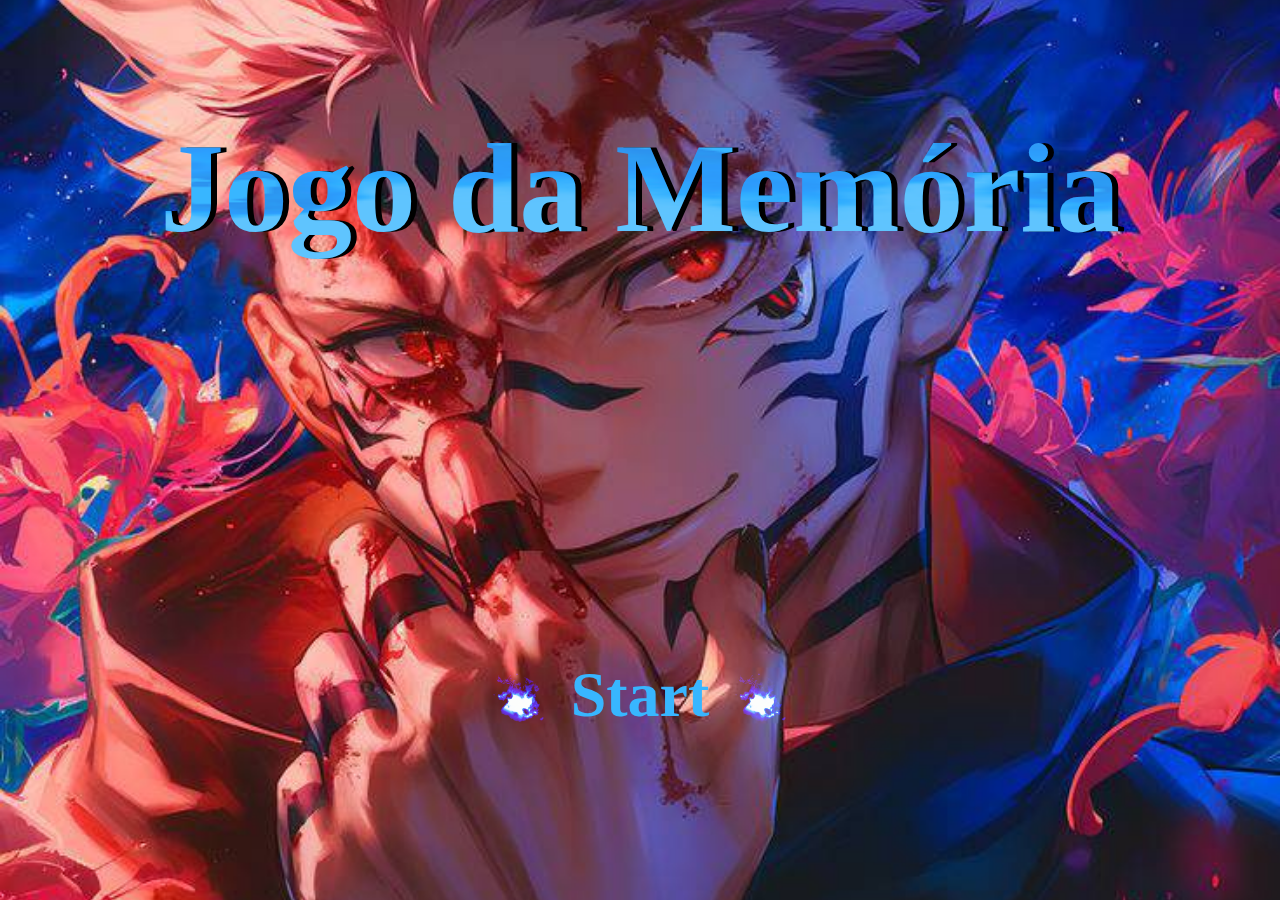
<file: index.html>
<!DOCTYPE html>
<html lang="pt-BR">
<head>
    <link rel="stylesheet" href="reset.css">
    <link rel="stylesheet" href="style.css">
    <link rel="stylesheet" href="./media-queries/index-media-queries.css">
    <meta charset="UTF-8">
    <meta name="viewport" content="width=device-width, initial-scale=1.0">
    <title>Jogo da Memória</title>
</head>
<body>
    
   <div class="home-screen">

    <header class="home-screen__header">
        <h1 class="T1">Jogo da Memória</h1>
        <h1 class="T2">Jogo da Memória</h1>
    </header>

    <div class="home-screen__start-container">
        <img src="IMG/chama.gif" alt="Gif chama" class="gif">
        <a href="Niveis/nivel.html">Start</a>
        <img src="IMG/chama.gif" alt="Gif chama" class="gif">
    </div>

    </div>

</body>
</html>
</file>
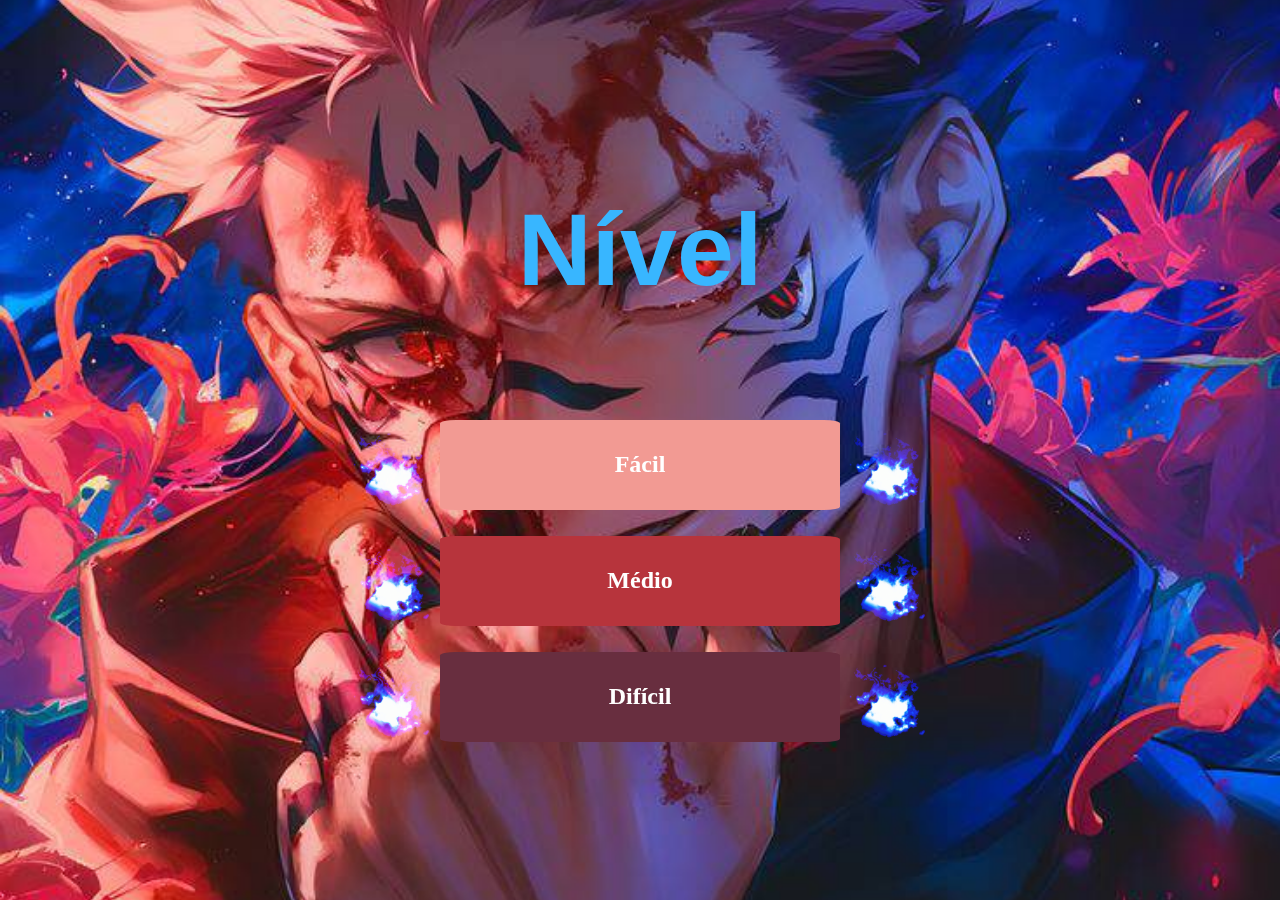
<file: Niveis/nivel.html>
<!DOCTYPE html>
<html lang="pt-BR">
<head>
    <link rel="stylesheet" href="../reset.css">
    <link rel="stylesheet" href="nivel.css">
     <link rel="stylesheet" href="../media-queries/nivel-media-queries.css">
    <meta charset="UTF-8">
    <meta name="viewport" content="width=device-width, initial-scale=1.0">
    <title>Níveis</title>
</head>
<body> 
   
    <div class="levels-interface">

  
        <header class="levels-interface__header">
            <h1>Nível</h1>
        </header>

        <nav class="levels-interface__navigation">
            <div class="levels-container">
                <div class="level-wrapper easy">
                    <img src="../IMG/chama.gif" alt="Gif chama" class="gif">
                    <a class="level-button" href="../Facil/Facil.html">Fácil</a>
                    <img src="../IMG/chama.gif" alt="Gif chama" class="gif">
                </div>
                <div class="level-wrapper medium">
                    <img src="../IMG/chama.gif" alt="Gif chama" class="gif">
                    <a class="level-button" href="../Medio/Medio.html">Médio</a>
                    <img src="../IMG/chama.gif" alt="Gif chama" class="gif">
                </div>
                <div class="level-wrapper hard">
                    <img src="../IMG/chama.gif" alt="Gif chama" class="gif">
                    <a class="level-button" href="../Dificil/Dificil.html">Difícil</a>
                    <img src="../IMG/chama.gif" alt="Gif chama" class="gif">
                </div>
            </div>
        </nav>

    </div>

    <script src="../funcionalidades/imagesRandom.js"></script>
</body>
</html>
</file>
<file: style.css>
html, body {
    background: url(./IMG/sukCard.jpg) center / cover no-repeat fixed;
    padding: 0;
    margin: 0;
    background-position: center 35%;
    display: flex;
    flex-direction: column; /* Faz os elementos ficarem em coluna */
    justify-content: center;
    align-items: center;
    min-height: 100vh; /* Garante que o conteúdo ocupe a tela */
}

.home-screen__header {
    display: flex;
    flex-direction: column; /* Empilha os elementos */
    justify-content: center;
    align-items: center;
    height: auto;
    padding: 20px; /* Adiciona espaço interno */
    text-align: center;
}


.home-screen__header .T1, .T2 {
    position: absolute;
    font-weight: 900;
    color: #38b6ff;
    font-size: clamp(2.5rem, 10vw, 8.6rem); /* Reduz o tamanho para telas menores */
    text-align: center;
    white-space:  nowrap;
}


.home-screen__header .T1 {
    z-index: 1;
    background: url("IMG/chama.gif") repeat;
    background-size: 300% 300%;
    background-position: center;
    -webkit-background-clip: text;
    background-clip: text;
    color: transparent;
    opacity: 0.2;
}

.home-screen__header .T2 {
    color: #38b6ff;
    text-shadow: 6px 0px black;
}

.home-screen__start-container {
    display: flex;
    justify-content: center;
    align-items: center;
    gap: 20px;
    margin-top: 50vh;
}

.home-screen__start-container img{
    width: clamp(2rem, 5vw, 60pt);
    height: auto;
    mix-blend-mode: lighten;
}

@keyframes blink {
    0%, 100% { opacity: 1; }
    50% { opacity: 0; }
}

.home-screen__start-container a {
    font-size: clamp(2rem, 5vw, 60pt);
    font-weight: bold;
    text-align: center;
    animation: blink 2s infinite;
    text-decoration: none;
    color: #38b6ff;
}
</file>
<file: media-queries/index-media-queries.css>
@media(max-width:500px){
  .home-screen__header .T2 {
    color: #38b6ff;
    text-shadow: 2px 0px black;
}
  }
</file>
<file: Niveis/nivel.css>
html,body {
    background: url(../IMG/sukCard.jpg) center / cover no-repeat fixed;
    padding: 0;
    margin: 0;
    background-position: center 35%;
    display: flex;
    justify-content: center;
    align-items: center;
}

.levels-interface__header {
    display: flex;
    justify-content: center;
    align-items: center;
    min-height: 29vh;
    font-weight: 900;
    font-family: Arial, Helvetica, sans-serif;
    width: 100vw; /* Garante que ocupe toda a largura da tela */
    min-width: 100%; /* Evita que fique menor */
    box-sizing: border-box; /* Evita que padding afete a largura */
    margin: 0;
    padding: 0;
    position: relative;
    left: 0;
    right: 0;
}


.levels-interface__header h1 {
    font-weight: 900;
    color: #38b6ff;
    font-size: clamp(3.5rem, 8vw, 8.6rem); /* Tamanho responsivo */
    text-align: center; /* Centraliza o texto */
}


.levels-interface__navigation {
    display: flex;
    justify-content: center;
    align-items: center;
    height: 400px;
    flex-direction: column;
}

.levels-interface__navigation .levels-container {
    display: grid;
    gap: 20px;
    text-align: center;
    justify-content: center;
    align-content: center;
    padding: 40px;
    border-radius: 15px;
    margin: auto;
}

.levels-interface__navigation .levels-container .level-wrapper {
    display: flex;
    align-items: center;
    
}

.levels-interface__navigation .levels-container .level-wrapper  .level-button {
    text-decoration: none;
    width: 400px;
    height: 90px;
    color: white;
    border-radius: 4%;
    display: flex;
    justify-content: center;
    align-items: center;
    font-weight: bold;
    font-size: 1.5rem;
}

.levels-interface__navigation .levels-container .easy .level-button {
    background: #f29a93;
}

.levels-interface__navigation .levels-container .medium .level-button {
    background: #b7343c;
}

.levels-interface__navigation .levels-container .hard .level-button {
    background: #682e3f;
}

.levels-interface__navigation .levels-container .level-wrapper img {
    width: 6rem;
    height: auto;
    mix-blend-mode: lighten;
}

/* Hover Effects */
.levels-interface__navigation .levels-container .level-wrapper:hover .level-button {
    background-image: url(../IMG/chama.gif);
    background-size: cover;
    background-position: center;
    background-repeat: no-repeat;
    background-blend-mode: multiply;
}
</file>
<file: media-queries/nivel-media-queries.css>

</file>
